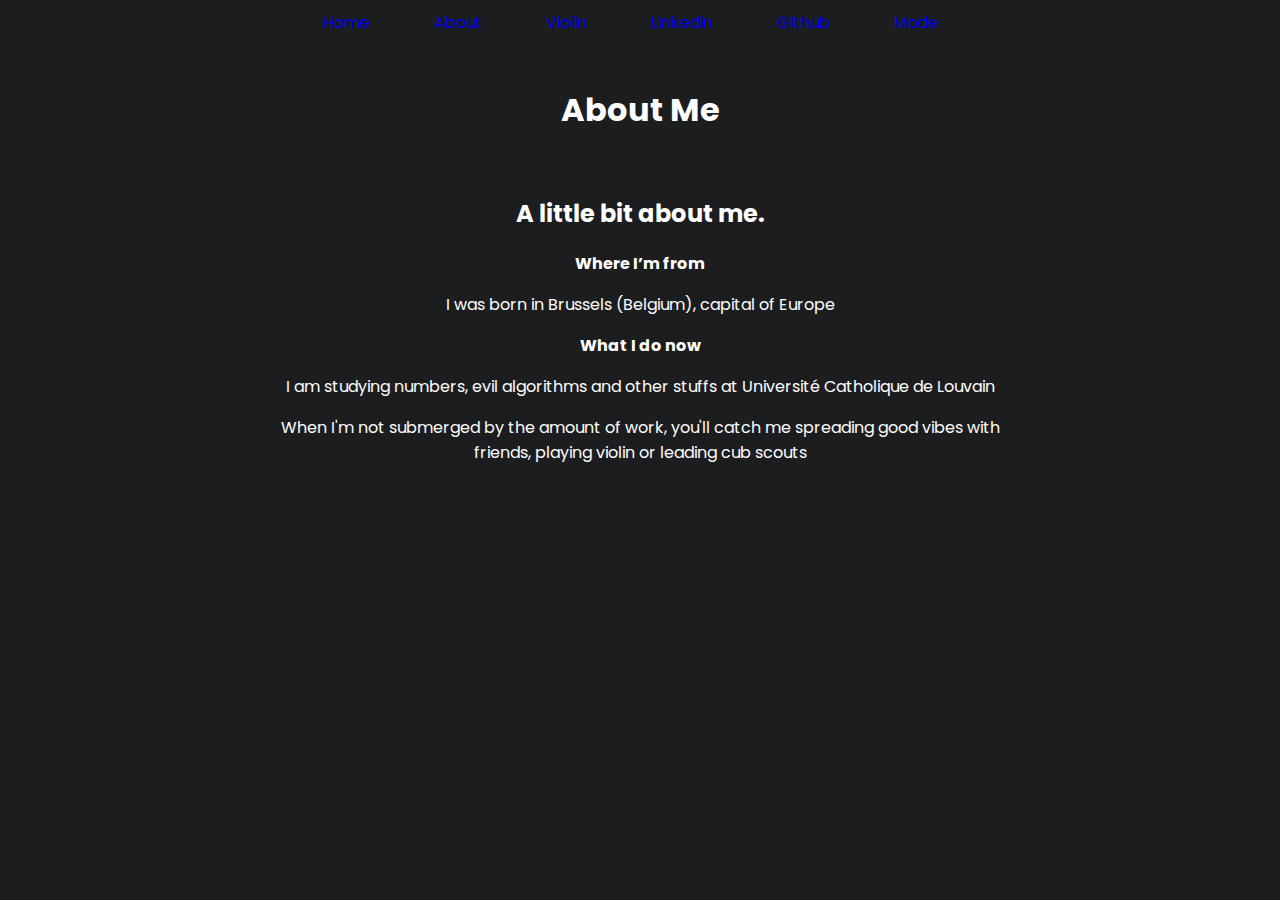
<file: about.html>
<!DOCTYPE html>
<html lang="en">
<head>
  <link rel="stylesheet" href="https://fonts.googleapis.com/css2?family=Poppins&display=swap">
  <link rel="stylesheet" href="style.css">
  <meta charset="UTF-8">
  <meta name="viewport" content="width=device-width, initial-scale=1.0">
  <title>Pierre Leboutte</title>
</head>
<body>
    <nav>
        <ul>
          <li><a href="index.html" onclick="changeTab(event, 'home')">Home</a></li>
          <li><a href="about.html" onclick="changeTab(event, 'about')">About</a></li> 
          <li><a href="violin.html" onclick="changeTab(event, 'about')">Violin</a></li>
          <li><a href="https://www.linkedin.com/in/pierre-leboutte/" target="_blank">Linkedin</a></li>
          <li><a href="https://github.com/PierreLeboutte/" target="_blank">Github</a></li>
          <li><a href="#" onclick="switchmode()">Mode</a></li>
        </ul>
    </nav> 
  <header>
    <h1>About Me</h1>
  </header>
  <div id="about" class="tabcontent">
    <h2>A little bit about me.</h2>
    <p><strong>Where I’m from</strong></p>
    <p>I was born in Brussels (Belgium), capital of Europe </p>

    <p><strong>What I do now</strong></p>
    <p>I am studying numbers, evil algorithms and other stuffs at Université Catholique de Louvain</p>
    <p>When I'm not submerged by the amount of work, you'll catch me spreading good vibes with friends, playing violin or leading cub scouts</p>
  </div>
  <script text= "text/javascript" src='functions.js'></script>
</body>
</html>
</file>
<file: style.css>
nav {
    text-align: center; /* Alignement à gauche */
    padding: 10px;
    font-family: 'Poppins'; /* Belle police */
    color:inherit;
}

body {
    display: flex; 
    flex-direction: column;
    background-color: #1c1d1f;
    color: white;
    align-items: center;
    text-align: center;
    width: 60%;
    margin: 0 auto;
    font-family: 'Poppins'; /* Belle police */
    text-decoration: none;
    transition: background-color 1s ease;
}

.light-mode {
    background-color: white;
    color: black;   
  }

nav ul li a:visited {
    color: inherit; 
}
nav ul {
    color:inherit;
    text-decoration: none;
    list-style-type: none; /* Enlève les puces */
    margin: 0; /* Enlève les marges */
    padding: 0; /* Enlève les espacements internes */
}

nav ul li {
    color:inherit;
    display: inline;  /* Affiche les éléments en ligne */
    margin-right: 20px; /* Espacement entre les onglets */
}

nav ul li a {
    padding: 10px 20px; /* Espace autour du texte */
    text-decoration: none; /* Ajouté pour supprimer le soulignement */
    background-image: linear-gradient(to top, var(color) 0%, var(color) 10%, transparent 10.01% ) no-repeat left bottom / 0 100%;
    transition: background-size .3s;
    border-bottom: 2px solid transparent; /* Ajoute une bordure transparente en bas */
}


nav ul li:hover {
    background-size: 100% 100%; /* Étendre l'image de fond sur toute la largeur lors du survol */
    border-bottom: 2px solid var(color); /* Ajoute une bordure noire en bas au survol */
}

/*header style*/
header {
    padding: 20px; 
    text-align: center; 
}

@keyframes fadeInUp {
    0% {
        transform: translateY(20px);
        opacity: 0;
    }
    100% {
        transform: translateY(0);
        opacity: 1;
    }
}

.tabcontent {
    animation: fadeInUp 1s ease-out;
}
</file>
